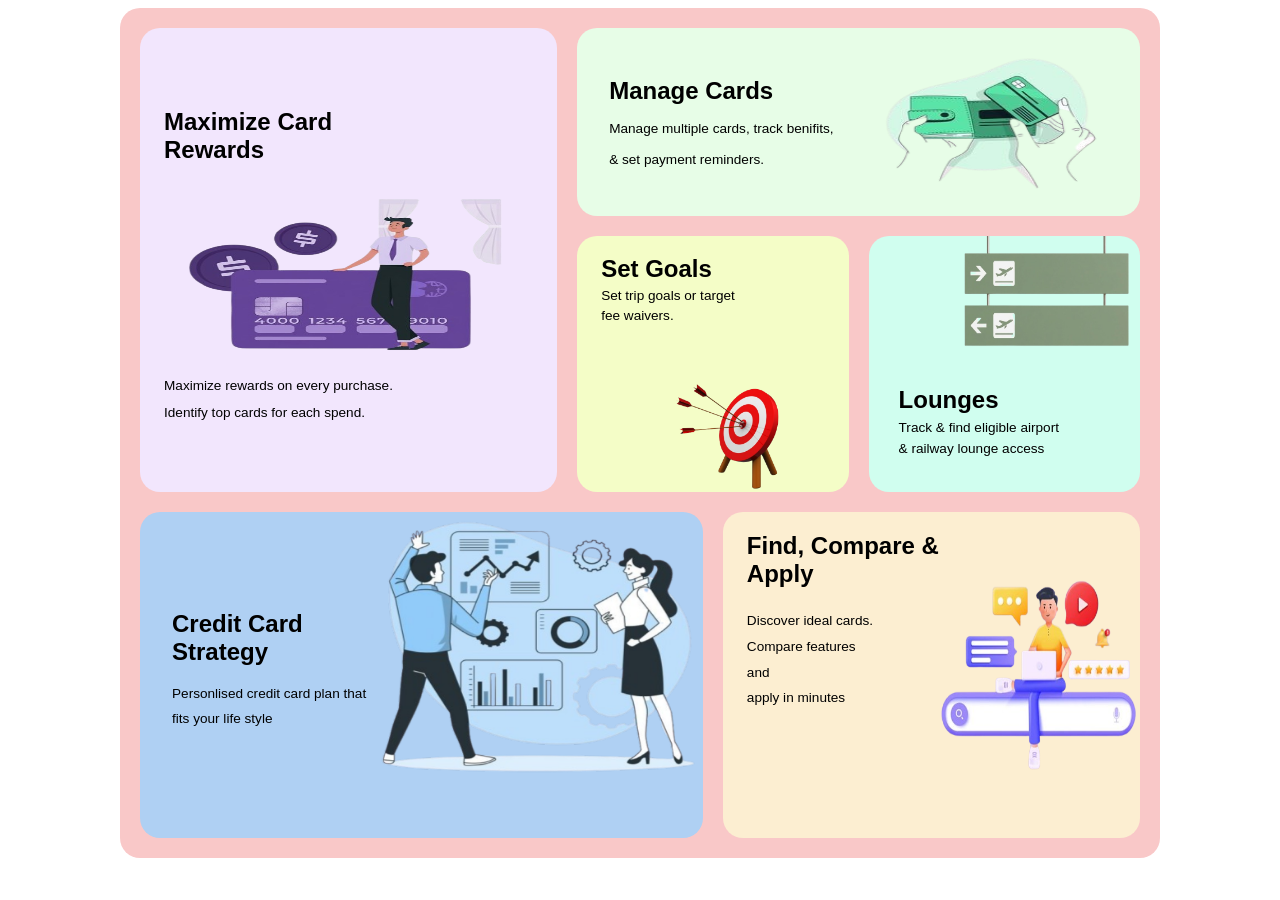
<file: BENTO grid/index.html>
<!DOCTYPE html>
<html lang="en">

<head>
    <meta charset="UTF-8">
    <meta name="viewport" content="width=device-width, initial-scale=1.0">
    <title>Basic Bento layout</title>
    <link rel="stylesheet" href="bentogrid.css">
</head>

<body>
    <section>

        <div class="main-bentobox">

            <article class="box1 card">
                <div class="box1-card-content">
                    <h2>Maximize Card <br> Rewards </h2>
                    <img src="Images/unnamed-removebg-preview-removebg-preview.png" alt="first-image">
                    <p>Maximize rewards on every purchase.</p>
                    <p>Identify top cards for each spend. </p>
                </div>
            </article>

            <article class="box2 card">
                <div class="box2-card-content">
                    <h2>Manage Cards</h2>
                    <p>Manage multiple cards, track benifits,</p>
                    <p>& set payment reminders.</p>
                </div>
                <img src="Images/4fffcb0cc1d9769e7d281c87cd5c4ef0-removebg-preview.png" alt="second-image">
            </article>

            <article class="box3 card">
                <div class="box3-card-content">
                    <h2>Set Goals</h2>
                    <p>Set trip goals or target</p>
                    <p>fee waivers.</p>
                </div>
                <img src="Images/png-photo-hd-target-0-removebg-preview.png" alt="third-image">

            </article>

            <article class="box4 card">
                <img src="Images/gfsfhddffd hfs.png" alt="forth-image">
                <div class="box4-card-content">
                    <h2>Lounges</h2>
                    <p>Track & find eligible airport </p>
                    <p>& railway lounge access</p>
                </div>
            </article>

            <article class="box5 card">
                <div class="box5-card-content">
                    <h2>Credit Card Strategy</h2>
                    <p>Personlised credit card plan that fits your life style</p>
                </div>
                <img src="Images/5e5b8f166453e6802a6a520fd5e1a3a2-removebg-preview.png" alt="fifth-image">
            </article>

            <article class="box6 card">
                <div class="box6-card-content">
                    <h2>Find, Compare & Apply</h2>
                    <p>Discover ideal cards. <br> Compare features <br> and <br> apply in minutes</p>
                </div>
                <img src="Images/777342162f2479eacb752925ef1cc243-removebg-preview.png" alt="sixth-image">
            </article>
        </div>
    </section>


</body>

</html>
</file>
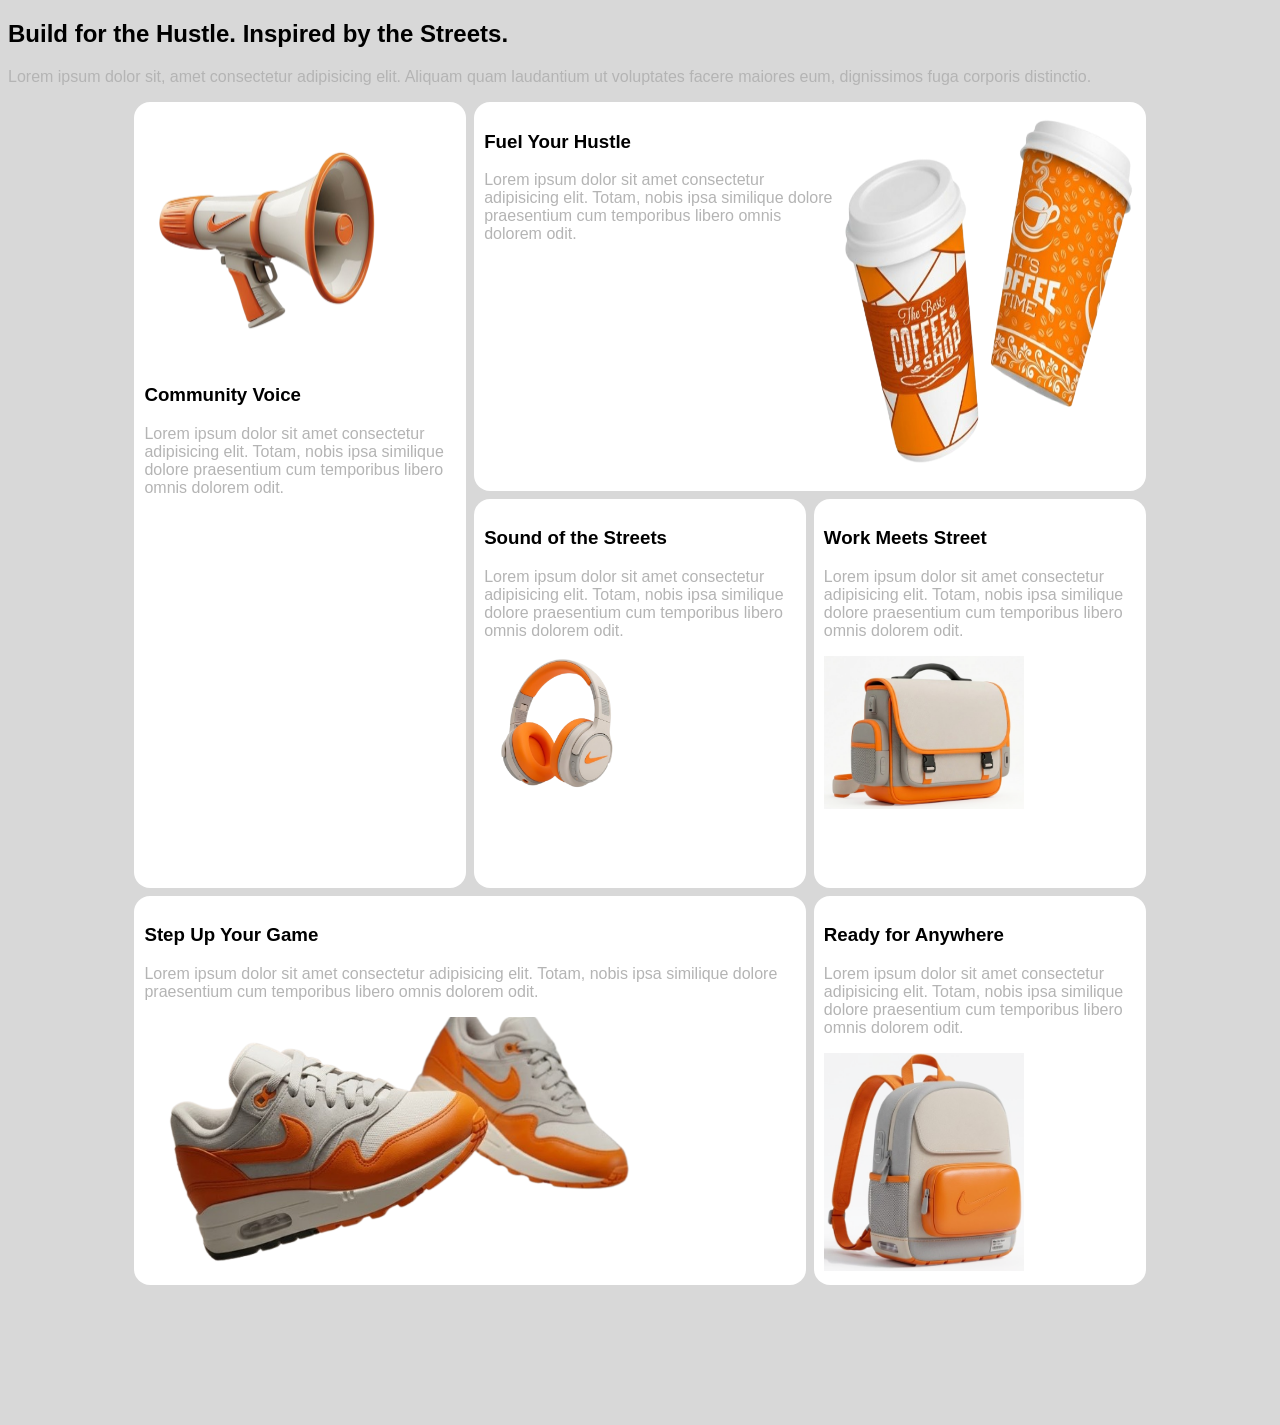
<file: BENTO2 grid/index.html>
<!DOCTYPE html>
<html lang="en">

<head>
    <meta charset="UTF-8">
    <meta name="viewport" content="width=device-width, initial-scale=1.0">
    <title>Basic bento grid project</title>
    <link rel="stylesheet" href="Bento2.css">
</head>

<body>
    <section class="headbento">
        <div class="head top">
            <h1>Build for the Hustle. Inspired by the Streets.</h1>
        </div>
        <div class="para top">
            <p>Lorem ipsum dolor sit, amet consectetur adipisicing elit. Aliquam quam laudantium ut voluptates facere maiores eum, dignissimos fuga corporis distinctio.</p>
        </div>
    </section>

    <section class="main-bentobox">
        <article class="box1 box">
            <img src="Images/Screenshot_2026-03-18_014156-removebg-preview.png" alt="loudspeaker">
            <div>
                <h3>Community Voice</h3>
                <p>Lorem ipsum dolor sit amet consectetur adipisicing elit. Totam, nobis ipsa similique dolore
                    praesentium
                    cum temporibus libero omnis dolorem odit.</p>
            </div>
        </article>
        <article class="box2 box">
            <div class="box2-info">
                <h1>Fuel Your Hustle</h1>
                <p>Lorem ipsum dolor sit amet consectetur adipisicing elit. Totam, nobis ipsa similique dolore
                    praesentium
                    cum temporibus libero omnis dolorem odit.</p>
            </div>
            <img src="Images/Screenshot_2026-03-18_023404-removebg-preview.png" alt="coffee-image">
        </article>
        <article class="box3 box">
            <div>
                <h3>Sound of the Streets</h3>
                <p>Lorem ipsum dolor sit amet consectetur adipisicing elit. Totam, nobis ipsa similique dolore
                    praesentium
                    cum temporibus libero omnis dolorem odit.</p>
            </div>
            <img src="Images/Screenshot_2026-03-18_023517-removebg-preview.png" alt="headset">
        </article>
        <article class="box4 box">
            <div>
                <h3>Work Meets Street</h3>
                <p>Lorem ipsum dolor sit amet consectetur adipisicing elit. Totam, nobis ipsa similique dolore
                    praesentium
                    cum temporibus libero omnis dolorem odit.</p>
            </div>
            <img src="Images/Screenshot_2026-03-18_030204-removebg-preview.png" alt="officebag">
        </article>
        <article class="box5 box">
            <div>
                <h3>Step Up Your Game</h3>
                <p>Lorem ipsum dolor sit amet consectetur adipisicing elit. Totam, nobis ipsa similique dolore
                    praesentium
                    cum temporibus libero omnis dolorem odit.</p>
            </div>
            <img src="Images/Screenshot_2026-03-18_030530-removebg-preview.png" alt="shoes">
        </article>
        <article class="box6 box">
            <div>
                <h3>Ready for Anywhere</h3>
                <p>Lorem ipsum dolor sit amet consectetur adipisicing elit. Totam, nobis ipsa similique dolore
                    praesentium
                    cum temporibus libero omnis dolorem odit.</p>
            </div>
            <img src="Images/Screenshot_2026-03-18_030641-removebg-preview.png" alt="bag">
        </article>
    </section>

</body>

</html>
</file>
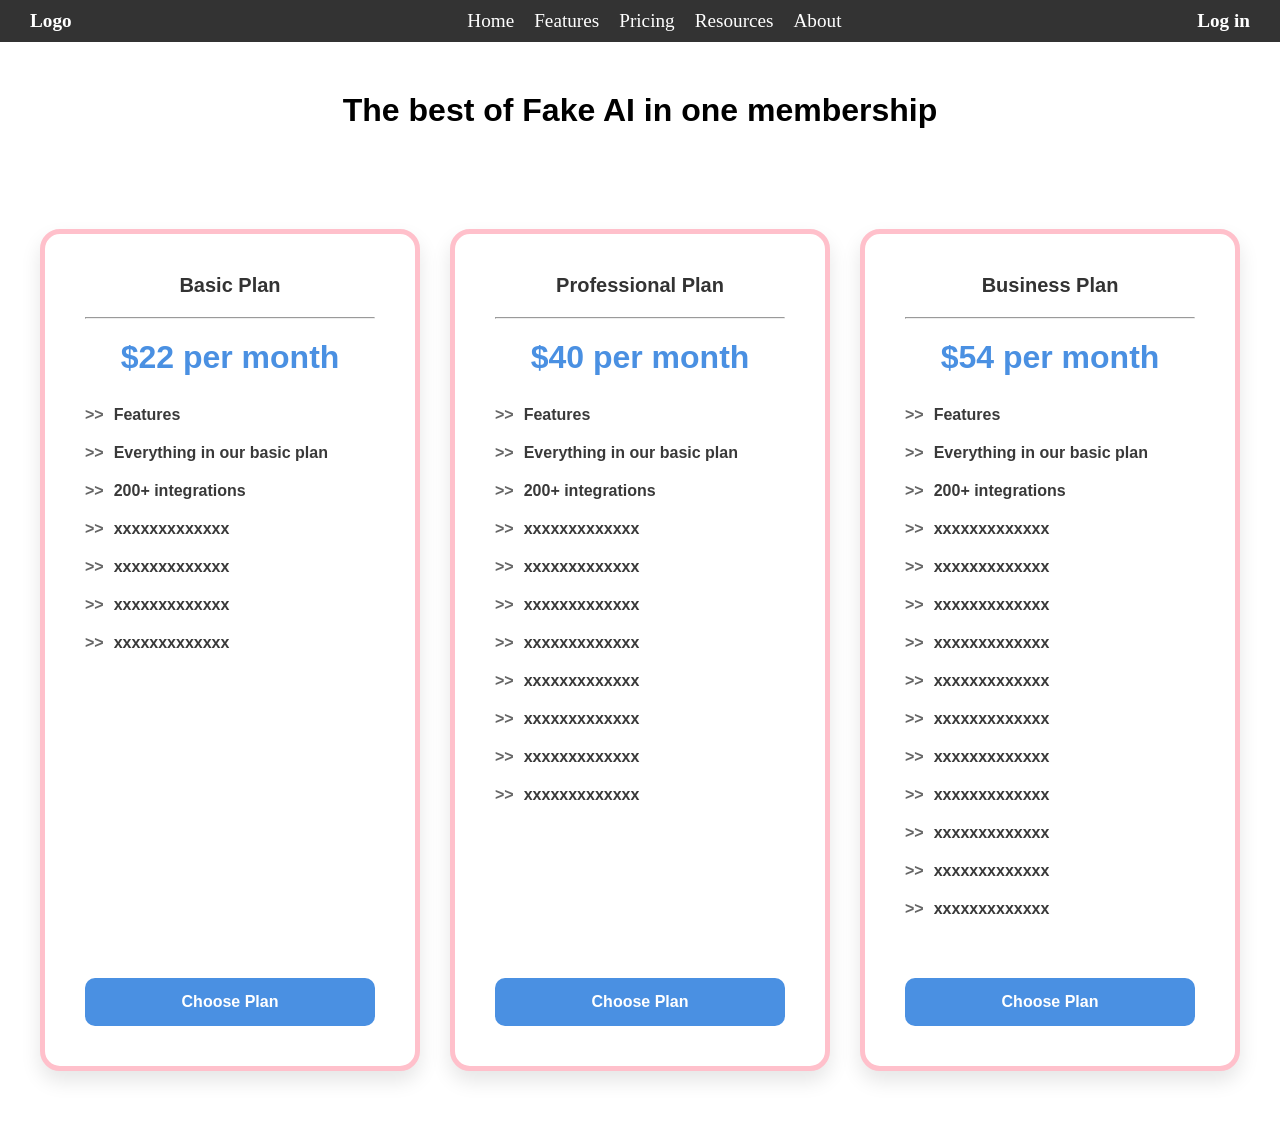
<file: Pricing card project/Index.html>
<!DOCTYPE html>
<html lang="en">

<head>
    <meta charset="UTF-8">
    <meta name="viewport" content="width=device-width, initial-scale=1.0">
    <title>Pricing Table></title>
    <link rel="stylesheet" href="PricingTable.css">
</head>

<body>
    <div class="navigation-bar">
        <div class="logo"> Logo</div>
        <div class="navigation-pointer">
            <ul>
                <li>Home</li>
                <li>Features</li>
                <li>Pricing</li>
                <li>Resources</li>
                <li>About</li>
            </ul>
        </div>
        <div class="login">Log in</div>
    </div>

    <h1>The best of Fake AI in one membership</h1>

    <div class="price-container">
        <div class="price-box">
            <h3>Basic Plan</h3>
            <hr>
            <p class="amount">$22 per month</p>
            <ul>
                <li>Features</li>
                <li>Everything in our basic plan</li>
                <li>200+ integrations</li>
                <li>xxxxxxxxxxxxx</li>
                <li>xxxxxxxxxxxxx</li>
                <li>xxxxxxxxxxxxx</li>
                <li>xxxxxxxxxxxxx</li>
            </ul>
            <button class="btn">Choose Plan</button>
        </div>

        <div class="price-box">
            <h3>Professional Plan</h3>
            <hr>
            <p class="amount">$40 per month</p>
            <ul>
                <li>Features</li>
                <li>Everything in our basic plan</li>
                <li>200+ integrations</li>
                <li>xxxxxxxxxxxxx</li>
                <li>xxxxxxxxxxxxx</li>
                <li>xxxxxxxxxxxxx</li>
                <li>xxxxxxxxxxxxx</li>
                <li>xxxxxxxxxxxxx</li>
                <li>xxxxxxxxxxxxx</li>
                <li>xxxxxxxxxxxxx</li>
                <li>xxxxxxxxxxxxx</li>
            </ul>
            <button class="btn">Choose Plan</button>
        </div>

        <div class="price-box">
            <h3>Business Plan</h3>
            <hr>
            <p class="amount">$54 per month</p>
            <ul>
                <li>Features</li>
                <li>Everything in our basic plan</li>
                <li>200+ integrations</li>
                <li>xxxxxxxxxxxxx</li>
                <li>xxxxxxxxxxxxx</li>
                <li>xxxxxxxxxxxxx</li>
                <li>xxxxxxxxxxxxx</li>
                <li>xxxxxxxxxxxxx</li>
                <li>xxxxxxxxxxxxx</li>
                <li>xxxxxxxxxxxxx</li>
                <li>xxxxxxxxxxxxx</li>
                <li>xxxxxxxxxxxxx</li>
                <li>xxxxxxxxxxxxx</li>
                <li>xxxxxxxxxxxxx</li>
            </ul>
            <button class="btn">Choose Plan</button>
        </div>
    </div>


</body>

</html>
</file>
<file: BENTO grid/bentogrid.css>
* {
    
    font-family: Verdana, Geneva, Tahoma, sans-serif;
}

.main-bentobox {
    display: grid;
    grid-template-columns: repeat(7, 1fr);
    grid-template-rows: repeat(12, 1fr);

    grid-template-areas:
        "box1 box1 box1 box2 box2 box2 box2"
        "box1 box1 box1 box2 box2 box2 box2"
        "box1 box1 box1 box2 box2 box2 box2"
        "box1 box1 box1 box3 box3 box4 box4" 
        "box1 box1 box1 box3 box3 box4 box4"
        "box1 box1 box1 box3 box3 box4 box4" 
        "box1 box1 box1 box3 box3 box4 box4" 
        "box5 box5 box5 box5 box6 box6 box6"
        "box5 box5 box5 box5 box6 box6 box6"
        "box5 box5 box5 box5 box6 box6 box6"
        "box5 box5 box5 box5 box6 box6 box6"
        "box5 box5 box5 box5 box6 box6 box6";
    gap: 20px;
    padding: 20px;
    border-radius: 20px;

    height: 90vh;
    max-width: 1000px;
    margin: 0 auto;
    background-color: #f9c8c8;

}

.box1 {
    grid-area: box1;
    background-color: #f2e6fd;
}

.box2 {
    grid-area: box2;
    background-color: rgb(231, 253, 231);
}

.box3 {
    grid-area: box3;
    background-color: rgb(244, 253, 199);
}

.box4 {
    grid-area: box4;
    background-color: rgb(208, 254, 239);
}

.box5 {
    grid-area: box5;
    background-color: #afd0f3;
}

.box6 {
    grid-area: box6;
    background-color: rgb(252, 238, 209);
}

.card {
    display: flex;
    flex-direction: column;
    border-radius: 20px;
    padding-left: 24px;
    /* This ensures content doesn't touch the edges */
    box-sizing: border-box; 
    overflow: visible; /* Changed from hidden so you can see what's wrong */
}

.card p {
    font-size: 0.85rem;
    color: black;
    margin: 0;
}



.box1{
    display: flex;
    justify-content: space-around;
    overflow: hidden;
}
.box1 p {
    text-align: left;
    padding-bottom: 12px;
}
.box1 img{
    height: 190px;
    width: 390px;
    margin: 0 auto;
}



.box2{
    display: flex;
    justify-content: space-between;
    flex-direction: row;
    align-items: center;
    overflow: hidden;
}
.box2 .box2-card-content{
    display: flex;
    flex-direction: column;
    text-align: left;
}
.box2 img{
    margin: 0 auto;
    width: 250px; 
    height: 150px;
}
.box2 h2,
.box2 p{
    margin: 8px;
}



.box3{
    display: flex;
    justify-content: space-between;
    overflow: hidden;
}
.box3 h2,
.box3 p{
    margin-bottom: 5px;
}
.box3 img{
    padding-left: 75px;
    width: 115px;
}


.box4{
    display: flex;
    flex-direction: column;
    justify-content: space-between;
    padding-bottom: 30px;
    overflow: hidden;
}
.box4 img{
    width: 190px;
    height: 120px;
    align-self: flex-end;
    padding: 0%;
}
.box4 h2,
.box4 p{
    margin: 6px;
}


.box5{
    display: flex;
    justify-content: space-between;
    flex-direction: row;
    overflow: hidden;
}
.box5 img{
    margin: 0;
    height: 270px;
    width: 490px;
}
.box5-card-content{
    padding-top: 90px;
}
.box5 h2,
.box5 p{
    margin: 0px;
    padding: 8px;
}
.box5-card-content p{
    line-height: 1.8;
}



.box6{
    display: flex;
    justify-content: space-between;
    flex-direction: row;
}
.box6 img{
    height: 200px;
    width: 200px;
    padding-top: 68px;
}
.box6 h2{
    text-align: left;
}
.box6 p{
    text-align: left;
    line-height: 1.9;
}
</file>
<file: BENTO2 grid/Bento2.css>
body{
    background: #d8d8d8;
    font-family: Arial, Helvetica, sans-serif;
}



.main-bentobox{
    display: grid;
    grid-template-columns: repeat(6, 1fr);
    grid-template-rows: repeat(10, 1fr);

    grid-template-areas: 
    "box1 box1 box2 box2 box2 box2"
    "box1 box1 box2 box2 box2 box2"
    "box1 box1 box2 box2 box2 box2"
    "box1 box1 box3 box3 box4 box4"
    "box1 box1 box3 box3 box4 box4"
    "box1 box1 box3 box3 box4 box4"
    "box5 box5 box5 box5 box6 box6"
    "box5 box5 box5 box5 box6 box6"
    "box5 box5 box5 box5 box6 box6";

    gap: 8px;
    margin: 0 auto;
    max-width: 80%;
}

.box1{
    grid-area: box1;
}

.box2{
    grid-area: box2;
}

.box3{
    grid-area: box3;
}

.box4{
    grid-area: box4;
}

.box5{
    grid-area: box5;
}

.box6{
    grid-area: box6;
}

.box{
    background-color: white;
    border-radius: 16px;
    padding: 10px;
}

.box1 img{
    width: 250px;
}
.box2{
    display: flex;

}
.box2 img{
    width: 300px;
}
.box3 img{
    width: 150px;
}
.box4 img{
    width: 200px;
}
.box5 img{
    height: 250px;
    width: 500px;
}
.box6 img{
    width: 200px;
}

p{
    font-weight: lighter;
    color: #b4b4b4;
    text-shadow: #767676;
}
</file>
<file: Pricing card project/PricingTable.css>
* {
    margin: 0;
}

.navigation-bar {
    display: flex;
    justify-content: space-between;
    padding: 10px;
    color: white;
    background-color: #333;
    font-size: larger;
}

.logo {
    font-weight: bolder;
    margin-left: 20px;
}

.login {
    font-weight: bolder;
    margin-right: 20px;
}

.login:hover {
    color: rgb(255, 221, 1);
    transition-duration: 0.9s;
}

.navigation-bar ul {
    display: flex;
    gap: 20px;
    list-style: none;
}

.navigation-bar ul li:hover {
    color: rgb(0, 216, 0);
    transition-duration: 0.9s;
}

h1 {
    text-align: center;
    padding-bottom: 50px;
    padding-top: 50px;
    font-family: sans-serif;
}

.price-container {
    display: grid;
    grid-template-columns: repeat(auto-fit, minmax(300px, 1fr));
    padding: 50px 20px;
    margin: 0 auto;
    gap: 30px;
    max-width: 1200px;
    font-family: 'Segoe UI', Tahoma, Geneva, Verdana, sans-serif;
}

.price-box {
    display: flex;
    flex-direction: column;
    background-color: #ffffff;
    padding: 40px;
    border-radius: 20px;
    border: 5px solid pink;
    text-align: center;
    transition: transform 0.5s ease, box-shadow 0.3s ease;
    box-shadow: 0 10px 20px rgba(0, 0, 0, 0.1);
}

.price-box:hover {
    transform: translateY(-10px);
    box-shadow: 0 100px 100px rgba(0, 0, 0, 0.05);
    border-color: rgb(252, 163, 178);
}

.price-box h3 {
    font-size: 20px;
    color: #333;
    margin-bottom: 20px;
}

.amount {
    font-size: 32px;
    margin-top: 20px;
    font-weight: bold;
    color: #4A90E2;
    margin-bottom: 20px;
}

.price-box ul {
    list-style: none;
    padding: 0;
    margin: 0 0 50px 0;
    text-align: left;
}

.price-box li {
    padding: 10px 0;
    color: #393939;
    font-weight: bold;
}

.price-box li::before {
    content: ">>";
    color: #666;
    margin-right: 10px;
    font-weight: bold;
}

.btn {
    margin-top: auto;
    padding: 15px 25px;
    background-color: #4A90E2;
    color: white;
    font-weight: 600;
    font-size: 16px;
    border-radius: 10px;
    border: none;
    cursor: pointer;
    transition: background 0.3s ease;
}

.btn:hover {
    background-color: #357ae9;
}
</file>
